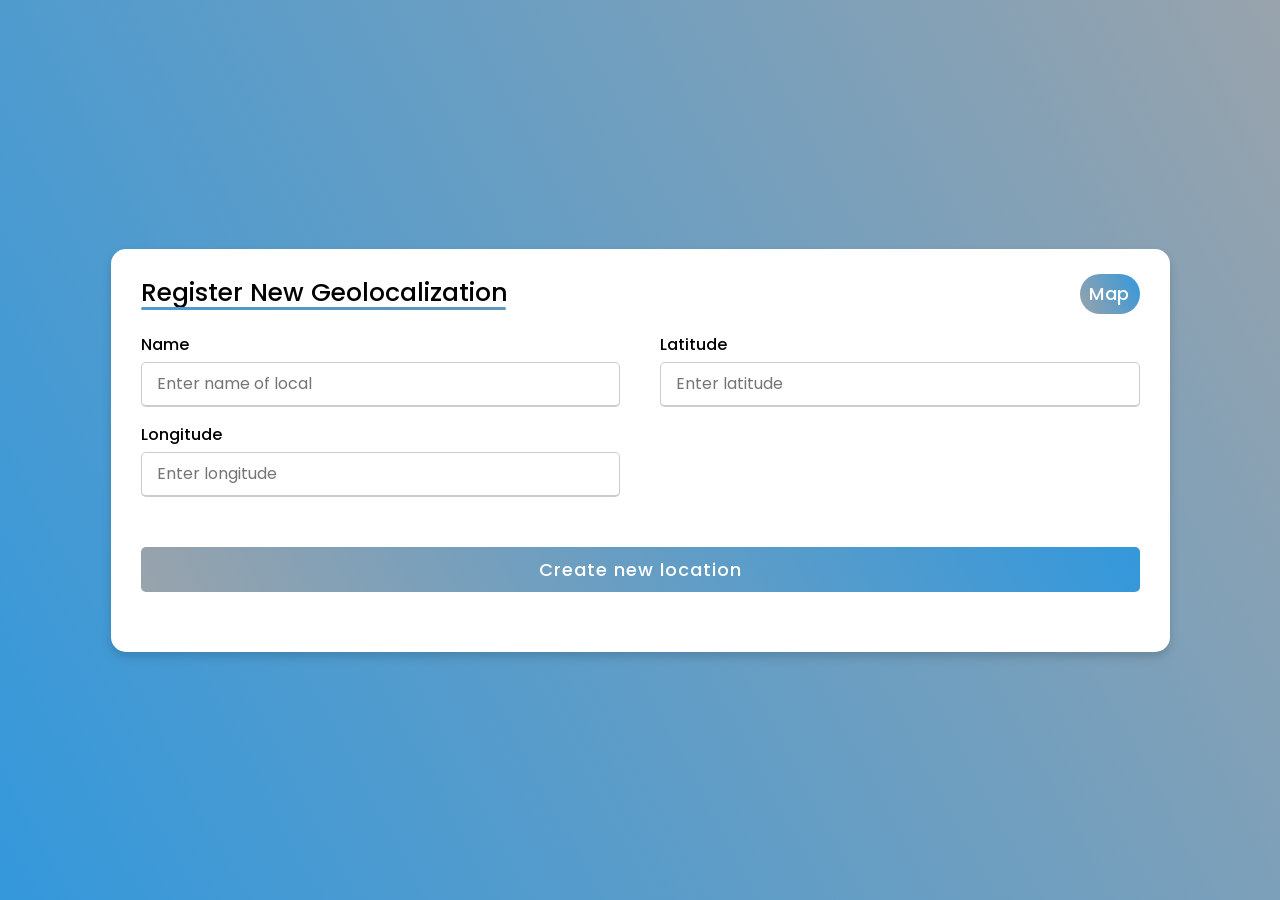
<file: src/FrontEnd/index.html>
<!DOCTYPE html>
<!-- Designined by CodingLab - Update by Fantacy Design -->
<html lang="en" dir="ltr">
  <head>
    <meta charset="UTF-8" />
    <title>SciCrop Challenge</title>
    <link rel="stylesheet" href="index.css" />
    <link rel="icon" href="images/csicrop.jpg" />
    <meta name="viewport" content="width=device-width, initial-scale=1.0" />
    <script src="main.js"></script>
  </head>
  <body>
    <div class="container">
      <span class="title">
        Register New Geolocalization
        <button
          type="button"
          class="button2"
          onclick="location.href='map.html'"
        >
          Map
        </button>
      </span>
      <div class="content">
        <form action="#">
          <div class="user-details">
            <div class="input-box">
              <span class="details"> Name </span>
              <input type="text" id="name" placeholder="Enter name of local" required />
            </div>
            <div class="input-box">

              <span class="details"> Latitude </span>
              <input type="number" id="Lat" placeholder="Enter latitude" required />
            </div>
            
            <div class="input-box">
              <span class="details"> Longitude </span>
              <input type="number" id="Long" placeholder="Enter longitude" required />
            </div>
          </div>
    
          <div class="button">
            <input
              type="submit"
              onclick="PostLocation()"
              value="Create new location"
            />
          </div>
        </form>
      </div>
    </div>
  </body>
</html>
</file>
<file: src/FrontEnd/index.css>
@import url('https://fonts.googleapis.com/css2?family=Poppins:wght@200;300;400;500;600;700&display=swap');

*{
  margin: 0;
  padding: 0;
  box-sizing: border-box;
  font-family: 'Poppins',sans-serif;
}
body{
  height: 100vh;
  display: flex;
  justify-content: center;
  align-items: center;
  padding: 10px;
  background-color: #3498DB;
  background-image: linear-gradient(62deg, #3498DB 0%, #98a3ac 100%);

}
.container{
  background-color: #fff;
  padding: 25px 30px;
  border-radius: 15px;
  box-shadow: 0 5px 10px rgba(0,0,0,0.15);
}
.container .title{
  width: 800px;
  font-size: 25px;
  font-weight: 500;
  position: relative;
}
.container .title::before{
  content: "";
  position: absolute;
  left: 0;
  bottom: 0;
  height: 3px;
  width: 365px;
  border-radius: 5px;
background-image: linear-gradient(62deg, #4b9bd1 0%, #6096b9 100%);
}
.button2 {
  float: right;
  height: 40px;
  width: 60px;
  place-self: right;
  border-radius: 20px;
  border: none;
  color: #fff;
  font-size: 18px;
  font-weight: 500;
  letter-spacing: 0.5px;
  cursor: pointer;
  transition: all 0.3s ease;
  background-color: #3498db;
  background-image: linear-gradient(62deg, #98a3ac 0%, #3498db 100%); 
}
.content form .user-details{
  display: flex;
  flex-wrap: wrap;
  justify-content: space-between;
  margin: 20px 0 12px 0;
}
form .user-details .input-box{
  margin-bottom: 15px;
  width: calc(100% / 2 - 20px);
}
form .input-box span.details{
  display: block;
  font-weight: 500;
  margin-bottom: 5px;
}
.user-details .input-box input{
  height: 45px;
  width: 100%;
  outline: none;
  font-size: 16px;
  border-radius: 5px;
  padding-left: 15px;
  border: 1px solid #ccc;
  border-bottom-width: 2px;
  transition: all 0.3s ease;
}
.user-details .input-box input:focus,
.user-details .input-box input:valid{
  border-color: #a4c8e0;
}
 form .gender-details .gender-title{
  font-size: 20px;
  font-weight: 500;
 }
 form .category{
   display: flex;
   width: 80%;
   margin: 14px 0 ;
   justify-content: space-between;
 }
 form .category label{
   display: flex;
   align-items: center;
   cursor: pointer;
 }
 form .category label .dot{
  height: 18px;
  width: 18px;
  border-radius: 50%;
  margin-right: 10px;
  background: #d9d9d9;
  border: 5px solid transparent;
  transition: all 0.3s ease;
}
 #dot-1:checked ~ .category label .one,
 #dot-2:checked ~ .category label .two,
 #dot-3:checked ~ .category label .three{
   background: #6d9bb9;
   border-color: #d9d9d9;
 }
 form input[type="radio"]{
   display: none;
 }
 form .button{
   height: 45px;
   margin: 35px 0
 }
 form .button input{
   height: 100%;
   width: 100%;
   border-radius: 5px;
   border: none;
   color: #fff;
   font-size: 18px;
   font-weight: 500;
   letter-spacing: 1px;
   cursor: pointer;
   transition: all 0.3s ease;
   background-color: #3498db;
  background-image: linear-gradient(62deg, #98a3ac 0%, #3498db 100%); 
 }
 form .button input:hover{
  transform: scale(0.985); 
  background-color: #3498db;
  background-image: linear-gradient(250deg, #98a3ac 0%, #3498db 100%);
  }

 @media(max-width: 584px){
 .container{
  max-width: 100%;
}
form .user-details .input-box{
    margin-bottom: 15px;
    width: 100%;
  }
  form .category{
    width: 100%;
  }
  .content form .user-details{
    max-height: 300px;
    overflow-y: scroll;
  }
  .user-details::-webkit-scrollbar{
    width: 5px;
  }
  }
  @media(max-width: 459px){
  .container .content .category{
    flex-direction: column;
  }
}
</file>
